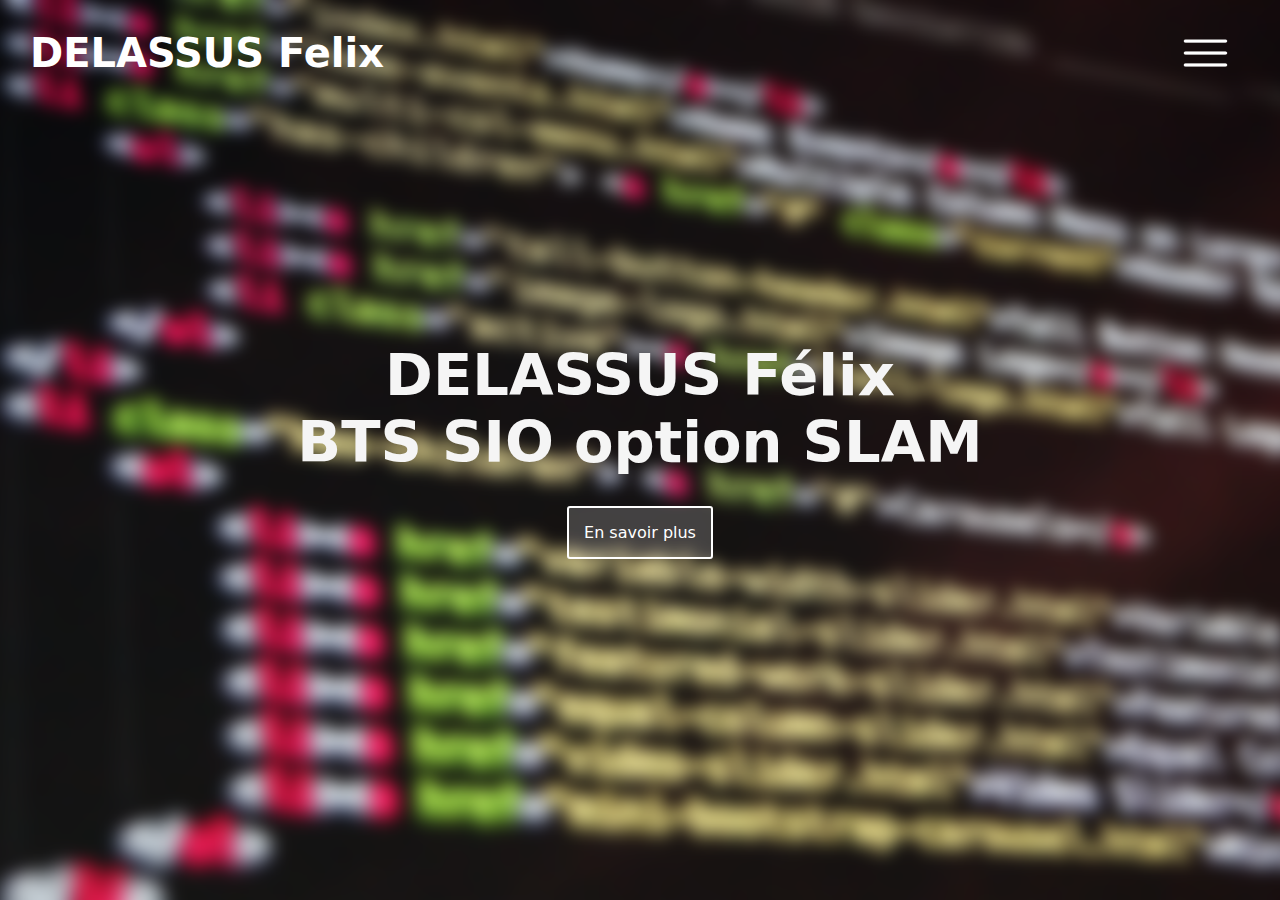
<file: index.html>
<!DOCTYPE html>

<html lang="fr">

<head>

    <title> Accueil </title>

    <meta charset="UTF-8">
    <meta name="description" content="Portefolio de présentation de mon parcours">
    <meta name="keywords" content="BTS, SIO, Portefolio">
    <meta name="author" content="Delassus Felix">
    <meta name="viewport" content="width=device-width, initial-scale=1.0">

    <link rel="stylesheet" href="css/style_index.css">
    <link rel="shortcut icon" href="images/logo.ico">

</head>

<body>

    <nav class="navbar">
        <a href="#" class="logo">DELASSUS Felix</a>
        <div class="navlinks" id="navlinks">
            <ul>
                <li> <a class="active" href=index.html> Accueil </a> </li>
                <li> <a href=a_propos.html> Le BTS SIO </a> </li>
                <li> <a href=profil.html> Profil </a> </li>
                <li> <a href=competences.html> Compétences </a> </li>
                <li> <a href=veille_techno.html> Veille Techno </a> </li>
                <li> <a href=contact.html> Contact </a> </li>
            </ul>
        </div>

        <a href="#top" id="auto_top"><img src="images/hamburger.ico" alt="menu deroulant" class="menu-hamburger"
                onclick="open_close()"></a>

    </nav>

    <header>

        <div class="contenu">

            <h1>DELASSUS Félix</h1>
            <h1> BTS SIO option SLAM</h1>

            <a href="profil.html">En savoir plus</a>

        </div>

    </header>



    <script type="text/javascript">

        var isActive = document.getElementById("navlinks");

        function open_close() {

            if (isActive.classList == "navlinks active") {
                document.getElementById("navlinks").style.marginLeft = '-100%';
                document.querySelector("body").style.overflow = 'visible';
                isActive.classList.remove("active");
            } else {
                document.getElementById("navlinks").style.marginLeft = '0%';
                document.querySelector("body").style.overflow = 'hidden';
                isActive.classList.add("active");
            }
        }


    </script>

</body>


</html>
</file>
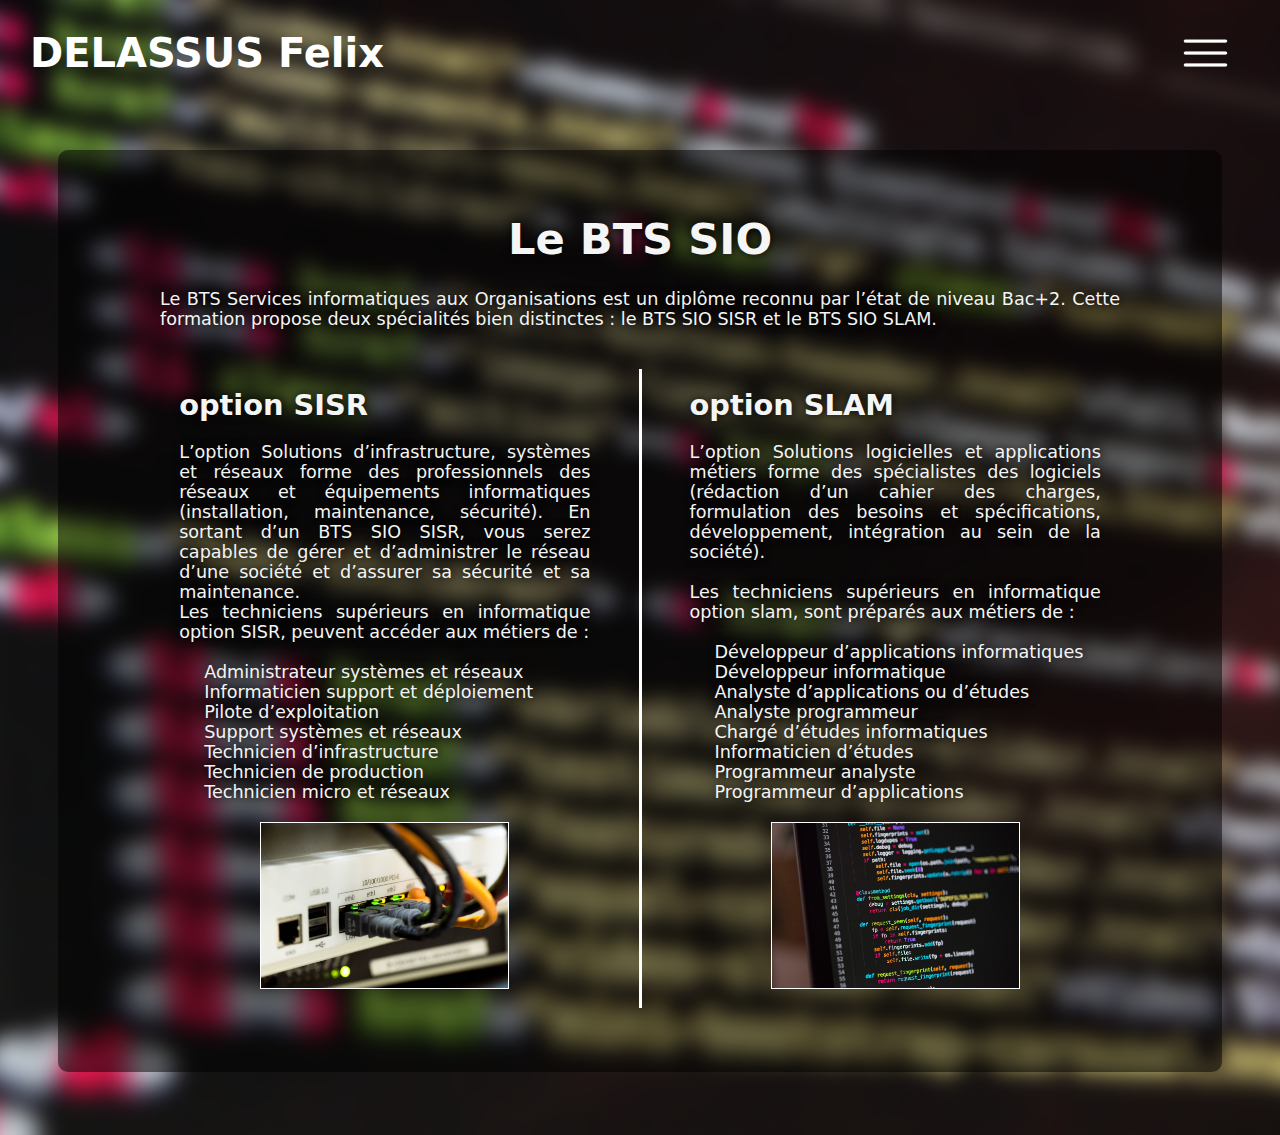
<file: a_propos.html>
<!DOCTYPE html>

<html lang="fr">

<head>

    <title> Le BTS SIO </title>

    <meta charset="UTF-8">
    <meta name="description" content="Portefolio de présentation de mon parcours">
    <meta name="keywords" content="BTS, SIO, Portefolio">
    <meta name="author" content="Delassus Felix">
    <meta name="viewport" content="width=device-width, initial-scale=1.0">

    <link rel="shortcut icon" href="images/logo.ico">
    <link rel="stylesheet" href="css/style_apropos.css">

</head>

<body id="top">

    <nav class="navbar">
        <a href="index.html" class="logo">DELASSUS Felix</a>
        <div class="navlinks" id="navlinks">
            <ul>
                <li> <a href=index.html> Accueil </a> </li>
                <li> <a class="active" href=a_propos.html> Le BTS SIO </a> </li>
                <li> <a href=profil.html> Profil </a> </li>
                <li> <a href=competences.html> Compétences </a> </li>
                <li> <a href=veille_techno.html> Veille Techno </a> </li>
                <li> <a href=contact.html> Contact </a> </li>
            </ul>
        </div>

        <a href="#top" id="auto_top"><img src="images/hamburger.ico" alt="menu deroulant" class="menu-hamburger"
                onclick="open_close()"></a>

    </nav>

    <script type="text/javascript">

        var isActive = document.getElementById("navlinks");

        function open_close() {

            if (isActive.classList == "navlinks active") {
                document.getElementById("navlinks").style.marginLeft = '-100%';
                document.querySelector("body").style.overflow = 'visible';
                isActive.classList.remove("active");
            } else {
                document.getElementById("navlinks").style.marginLeft = '0%';
                document.querySelector("body").style.overflow = 'hidden';
                isActive.classList.add("active");
            }
        }


    </script>

    <header>

        <div class=texte>

            <h1> Le BTS SIO </h1>

            <p>
                Le BTS Services informatiques aux Organisations est un diplôme reconnu par l’état de niveau Bac+2. Cette
                formation propose deux spécialités bien distinctes : le BTS SIO SISR et le BTS SIO SLAM.
            </p>
            <br>
            <br>
            <table class="tableau" border="5px">
                <tr>
                    <td class="sisr">
                        <h2> option SISR </h2>
                        <br>
                        <p>
                            L’option Solutions d’infrastructure, systèmes et réseaux forme des professionnels des
                            réseaux et
                            équipements
                            informatiques (installation, maintenance, sécurité). En sortant d’un BTS SIO SISR, vous
                            serez
                            capables de
                            gérer et d’administrer le réseau d’une société et d’assurer sa sécurité et sa maintenance.
                            <br>
                            Les techniciens supérieurs en informatique option SISR, peuvent accéder aux métiers de :
                            <br>
                        </p>
                        <br>
                        <ul class="liste_metiers">
                            <li> Administrateur systèmes et réseaux </li>
                            <li> Informaticien support et déploiement </li>
                            <li> Pilote d’exploitation </li>
                            <li> Support systèmes et réseaux </li>
                            <li> Technicien d’infrastructure </li>
                            <li> Technicien de production </li>
                            <li> Technicien micro et réseaux </li>
                        </ul>

                        <br>

                        <div class="img">
                            <img src="images/photo_sisr.jpg">
                        </div>

                    </td>
                    <td class="slam">
                        <h2> option SLAM </h2>
                        <br>
                        <p>
                            L’option Solutions logicielles et applications métiers forme des spécialistes des logiciels
                            (rédaction d’un
                            cahier des charges, formulation des besoins et spécifications, développement, intégration au
                            sein de
                            la
                            société).
                            <br><br>
                            Les techniciens supérieurs en informatique option slam, sont préparés aux métiers de : <br>
                        </p>
                        <br>
                        <ul class="liste_metiers">
                            <li> Développeur d’applications informatiques </li>
                            <li> Développeur informatique </li>
                            <li> Analyste d’applications ou d’études </li>
                            <li> Analyste programmeur </li>
                            <li> Chargé d’études informatiques </li>
                            <li> Informaticien d’études </li>
                            <li> Programmeur analyste </li>
                            <li> Programmeur d’applications </li>
                        </ul>

                        <br>

                        <div class="img">
                            <img src="images/photo_slam.jpg">
                        </div>

                    </td>
                </tr>
            </table>
        </div>

    </header>

</body>

</html>
</file>
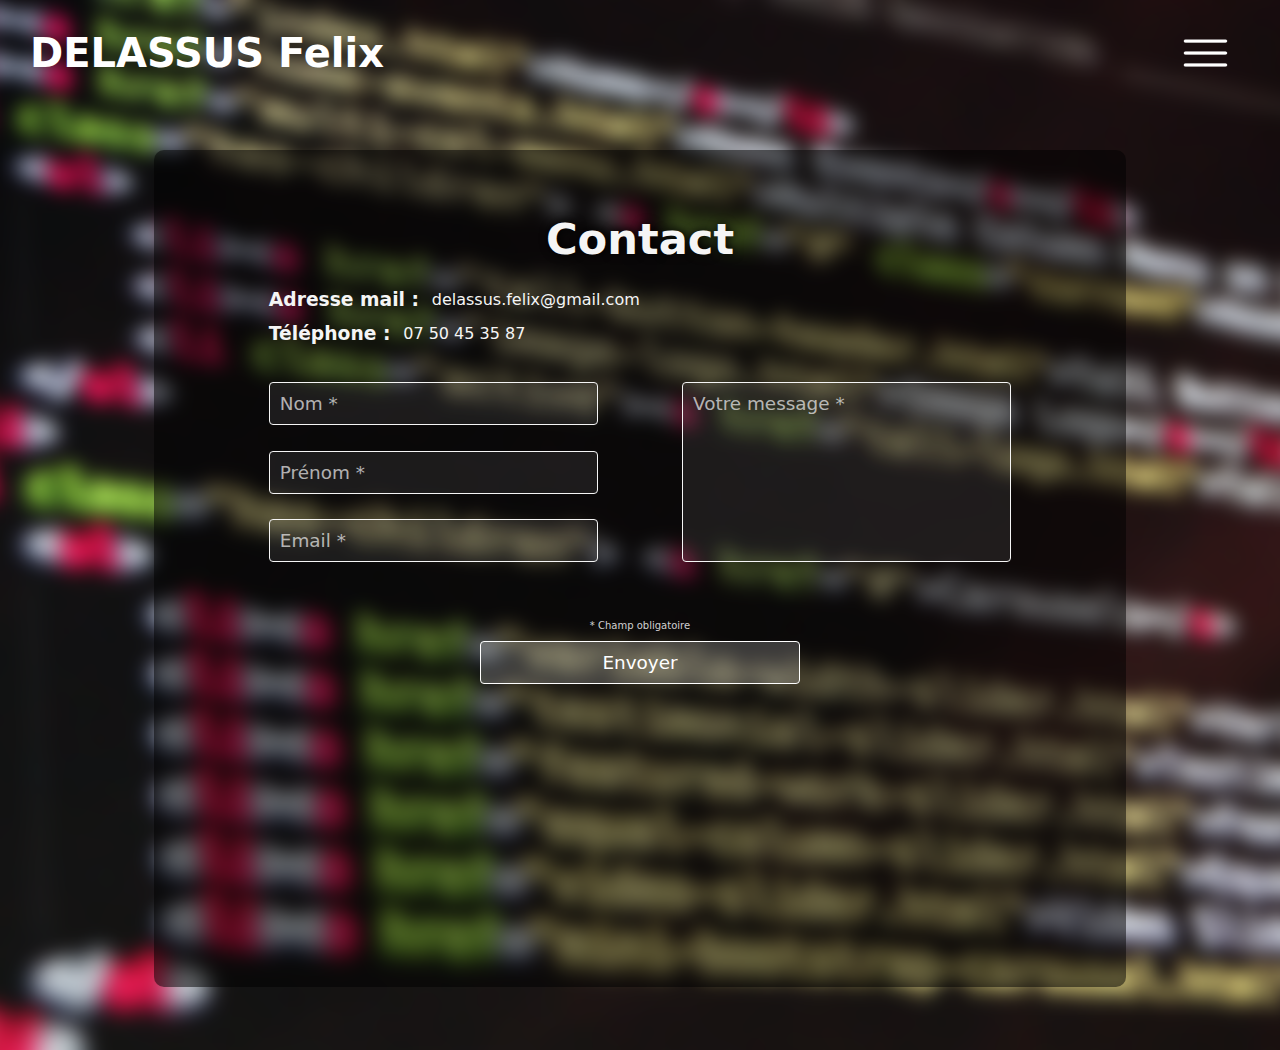
<file: contact.html>
<!DOCTYPE html>

<html lang="fr">

<head>

    <title> Contact </title>

    <meta charset="UTF-8">
    <meta name="description" content="Portefolio de présentation de mon parcours">
    <meta name="keywords" content="BTS, SIO, Portefolio">
    <meta name="author" content="Delassus Felix">
    <meta name="viewport" content="width=device-width, initial-scale=1.0">

    <link rel="shortcut icon" href="images/logo.ico">
    <link rel="stylesheet" href="css/style_contact.css">

</head>

<script src="js/gestion_iframe.js"></script>

<body>

    <nav class="navbar">
        <a href="index.html" class="logo">DELASSUS Felix</a>
        <div class="navlinks" id="navlinks">
            <ul>
                <li> <a href=index.html> Accueil </a> </li>
                <li> <a href=a_propos.html> Le BTS SIO </a> </li>
                <li> <a href=profil.html> Profil </a> </li>
                <li> <a href=competences.html> Compétences </a> </li>
                <li> <a href=veille_techno.html> Veille Techno </a> </li>
                <li> <a class="active" href=contact.html> Contact </a> </li>
            </ul>
        </div>

        <a href="#top" id="auto_top"><img src="images/hamburger.ico" alt="menu deroulant" class="menu-hamburger"
                onclick="open_close()"></a>

    </nav>

    <script type="text/javascript">

        var isActive = document.getElementById("navlinks");

        function open_close() {

            if (isActive.classList == "navlinks active") {
                document.getElementById("navlinks").style.marginLeft = '-100%';
                document.querySelector("body").style.overflow = 'visible';
                isActive.classList.remove("active");
            } else {
                document.getElementById("navlinks").style.marginLeft = '0%';
                document.querySelector("body").style.overflow = 'hidden';
                isActive.classList.add("active");
            }
        }

    </script>

    <header>

        <div class="global_container">

            <h1>Contact</h1>

            <form class="formulaire_container" action="php/envoi_mess.php" method="post">

                <div class="mail">
                    <h3>Adresse mail : </h3>
                    <p> delassus.felix@gmail.com </p>
                </div>

                <div class="tel">
                    <h3>Téléphone : </h3>
                    <p> 07 50 45 35 87 </p>
                </div>

                <div class="input_container">

                    <div class="personal_infos_container">

                        <input type="text" name="nom" placeholder="Nom *" required>
                        <input type="text" name="prenom" placeholder="Prénom *" required>

                        <input type="email" name="mail" placeholder="Email *" required>

                    </div>

                    <div class="message_container">
                        <textarea id="message" name="mess" placeholder="Votre message *" required></textarea>
                    </div>

                </div>

                <p id="chp_required">* Champ obligatoire</p>

                <input type="submit" value="Envoyer">

            </form>

        </div>

    </header>

</body>
</file>
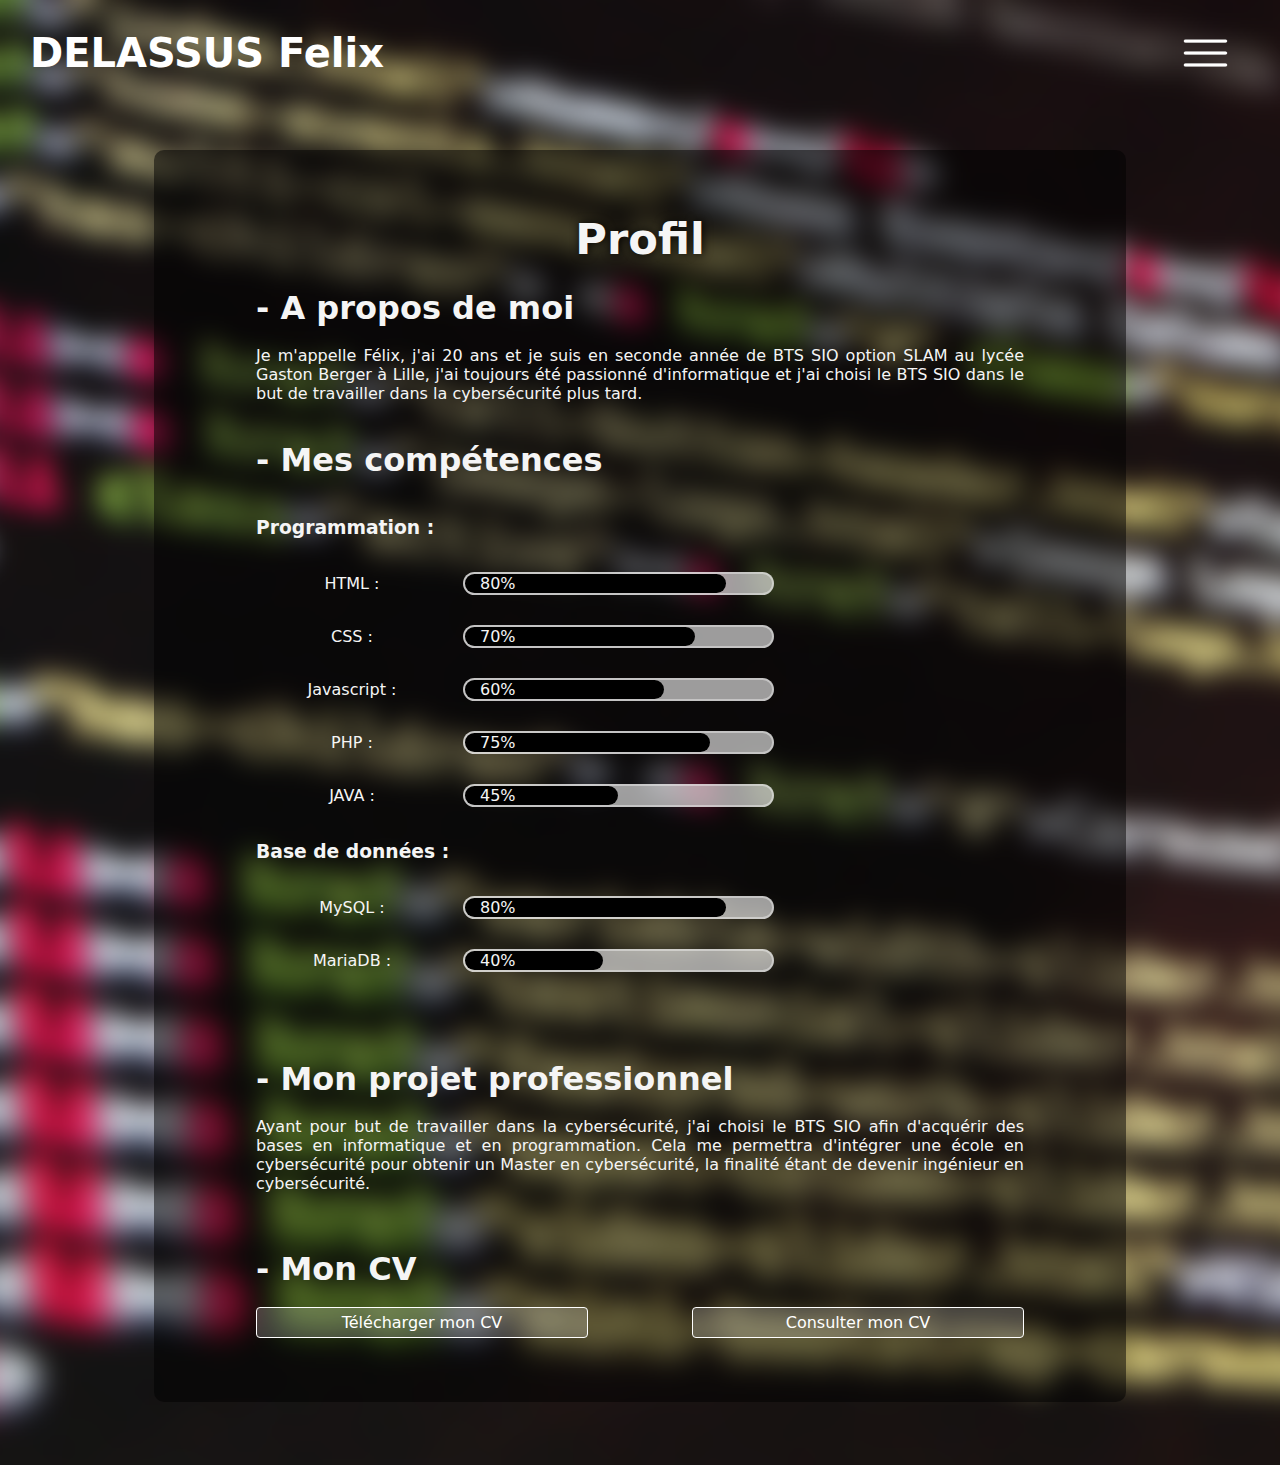
<file: profil.html>
<!DOCTYPE html>

<html lang="fr">

<head>

    <title> Mon profil </title>

    <meta charset="UTF-8">
    <meta name="description" content="Portefolio de présentation de mon parcours">
    <meta name="keywords" content="BTS, SIO, Portefolio">
    <meta name="author" content="Delassus Felix">
    <meta name="viewport" content="width=device-width, initial-scale=1.0">

    <link rel="shortcut icon" href="images/logo.ico">
    <link rel="stylesheet" href="css/style_profil.css">

</head>

<script src="js/gestion_iframe.js"></script>

<body>

    <nav class="navbar">
        <a href="index.html" class="logo">DELASSUS Felix</a>
        <div class="navlinks" id="navlinks">
            <ul>
                <li> <a href=index.html> Accueil </a> </li>
                <li> <a href=a_propos.html> Le BTS SIO </a> </li>
                <li> <a class="active" href="profil.html"> Profil </a> </li>
                <li> <a href=competences.html> Compétences </a> </li>
                <li> <a href=veille_techno.html> Veille Techno </a> </li>
                <li> <a href=contact.html> Contact </a> </li>
            </ul>
        </div>

        <a href="#top" id="auto_top"><img src="images/hamburger.ico" alt="menu deroulant" class="menu-hamburger" onclick="open_close()"></a>

    </nav>

    <script type="text/javascript">

var isActive = document.getElementById("navlinks");

function open_close() {

    if (isActive.classList == "navlinks active") {
        document.getElementById("navlinks").style.marginLeft = '-100%';
        document.querySelector("body").style.overflow = 'visible';
        isActive.classList.remove("active");
    } else {
        document.getElementById("navlinks").style.marginLeft = '0%';
        document.querySelector("body").style.overflow = 'hidden';
        isActive.classList.add("active");
    }
}


    </script>

    <header>

        <div class="global_container">

            <h1 id="titre_principal">Profil</h1>

            <h1 id="titre_secondaire">
                - A propos de moi
            </h1> <br>

            <p>
                Je m'appelle Félix, j'ai 20 ans et je suis en seconde année de BTS SIO option SLAM au lycée Gaston
                Berger à
                Lille, j'ai toujours été passionné d'informatique et j'ai choisi le BTS SIO dans le but de travailler
                dans
                la cybersécurité plus tard.
            </p><br><br>

            <h1 id="titre_secondaire">
                - Mes compétences
            </h1> <br><br>

            <div class="competences">

                <h3>Programmation :</h3> <br>

                <div class="competence_container">
                    <p>HTML : </p>
                    <div class="progressbar_container">
                        <div class="progressbar html">
                            80%
                        </div>
                    </div>
                </div>

                <div class="competence_container">
                    <p>CSS : </p>
                    <div class="progressbar_container">
                        <div class="progressbar css">
                            70%
                        </div>
                    </div>
                </div>

                <div class="competence_container">
                    <p>Javascript : </p>
                    <div class="progressbar_container">
                        <div class="progressbar js">
                            60%
                        </div>
                    </div>
                </div>

                <div class="competence_container">
                    <p>PHP : </p>
                    <div class="progressbar_container">
                        <div class="progressbar php">
                            75%
                        </div>
                    </div>
                </div>

                <div class="competence_container">
                    <p>JAVA : </p>
                    <div class="progressbar_container">
                        <div class="progressbar java">
                            45%
                        </div>
                    </div>
                </div>
                <br>

                <h3>Base de données :</h3> <br>

                <div class="competence_container">
                    <p>MySQL : </p>
                    <div class="progressbar_container">
                        <div class="progressbar mysql">
                            80%
                        </div>
                    </div>
                </div>

                <div class="competence_container">
                    <p>MariaDB : </p>
                    <div class="progressbar_container">
                        <div class="progressbar mariadb">
                            40%
                        </div>
                    </div>
                </div>

            </div>

            <br><br>

            <div class="projet_pro">

                <h1 id="titre_secondaire">
                    - Mon projet professionnel
                </h1> <br>

                <p>
                    Ayant pour but de travailler dans la cybersécurité, j'ai choisi le BTS SIO afin d'acquérir des bases
                    en informatique et en programmation. Cela me permettra d'intégrer une école en cybersécurité pour
                    obtenir un Master en cybersécurité, la finalité étant de devenir ingénieur en cybersécurité.
                </p>

            </div> <br><br>

            <iframe id="consult_cv" src="download/cv.pdf"></iframe>
            <input id="close_cv" type="submit" value="X" onclick="close_iframe()">


            <br>
            <h1 id="titre_secondaire">
                - Mon CV
            </h1> <br>

            <div class="cv_buttons">

                <a id="dlcv" href="download/cv.pdf" download="cv.pdf">Télécharger mon CV</a>
                <a id="open_cv" onclick="open_iframe()">Consulter mon CV</a>

            </div>

        </div>

    </header>

</body>
</file>
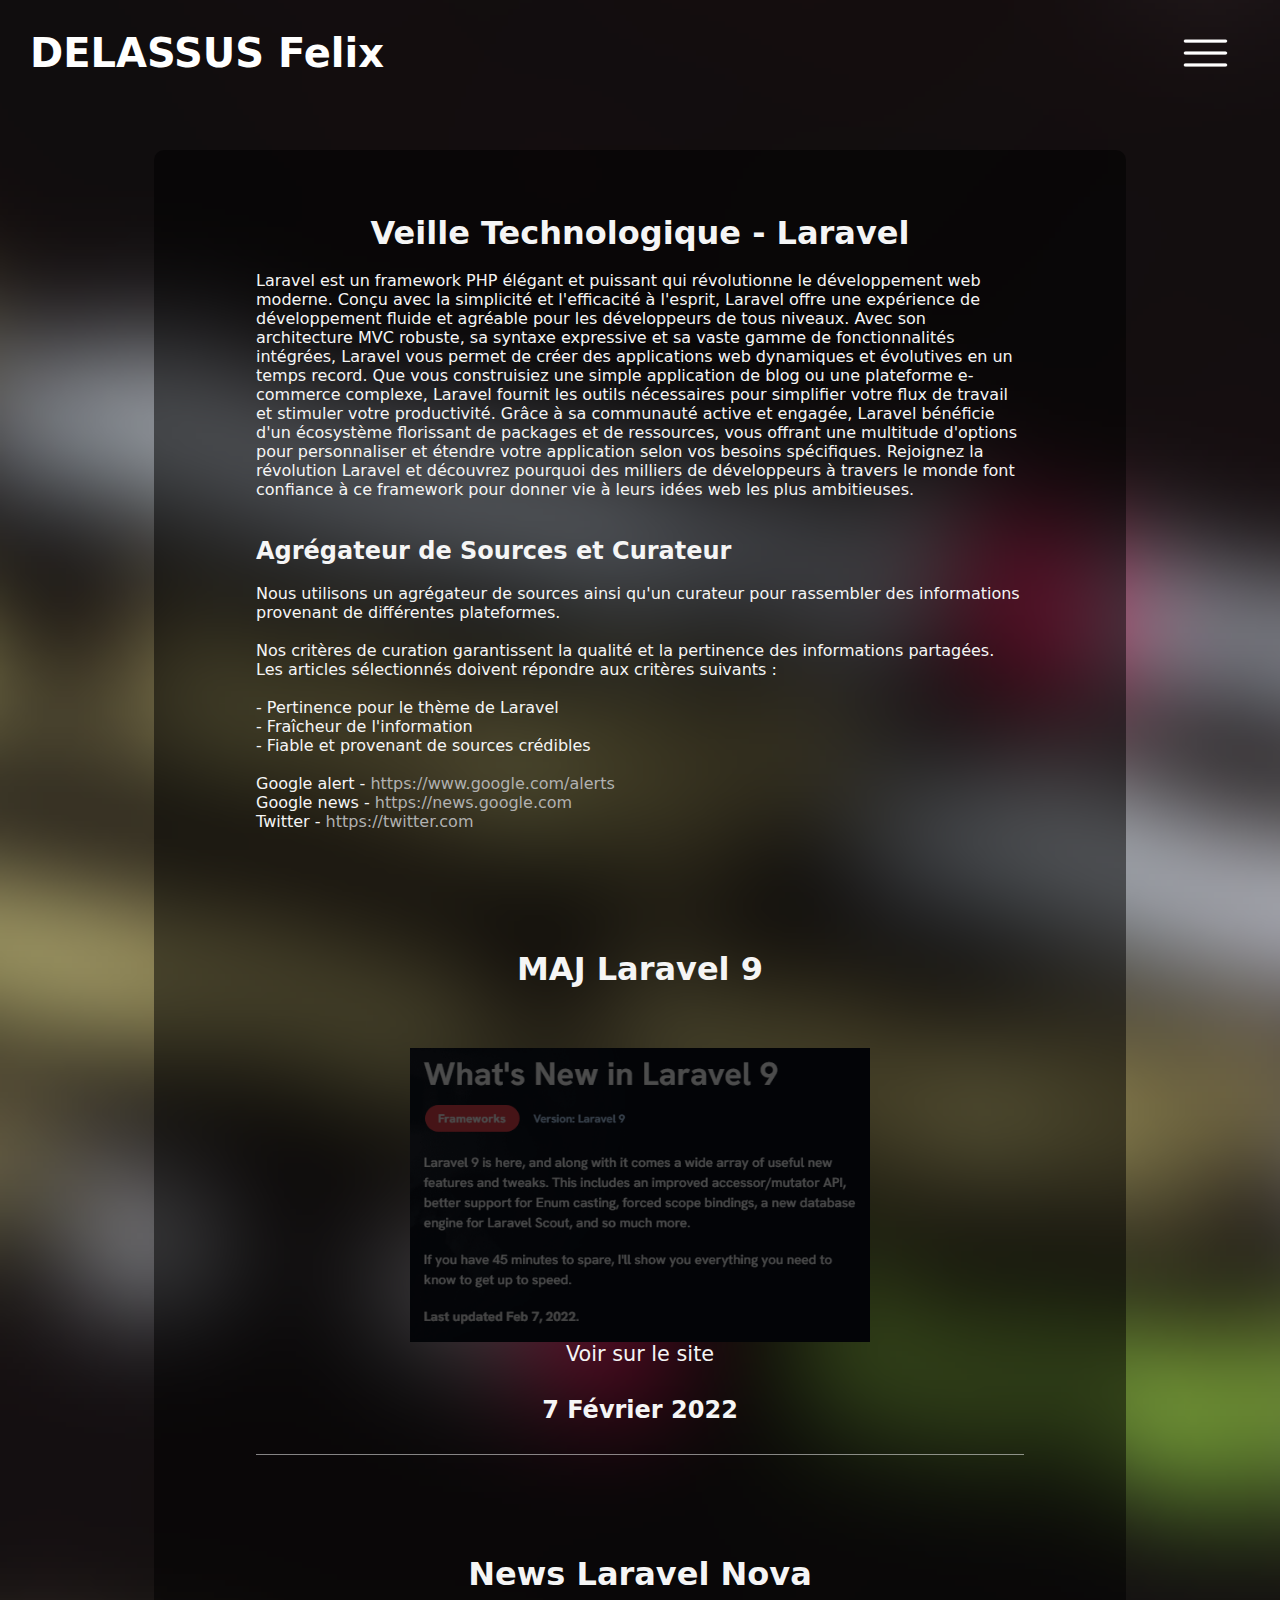
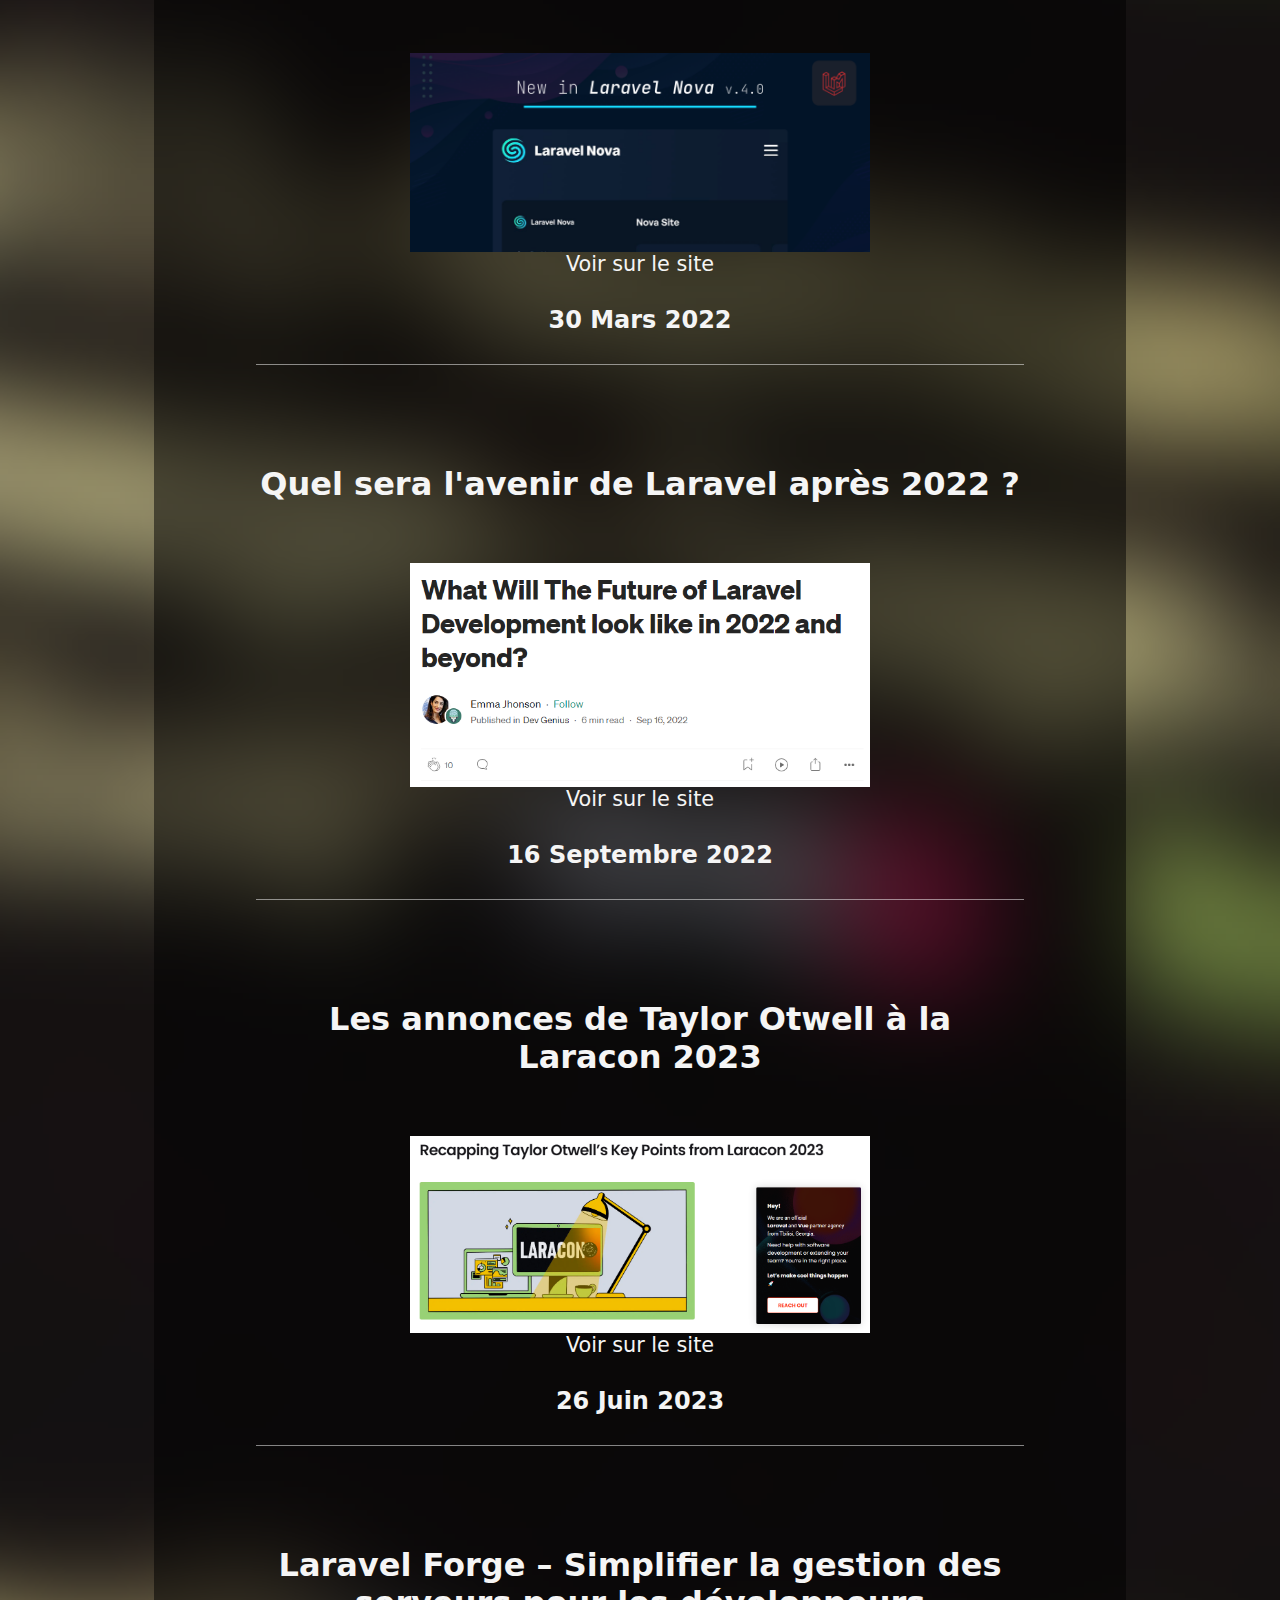
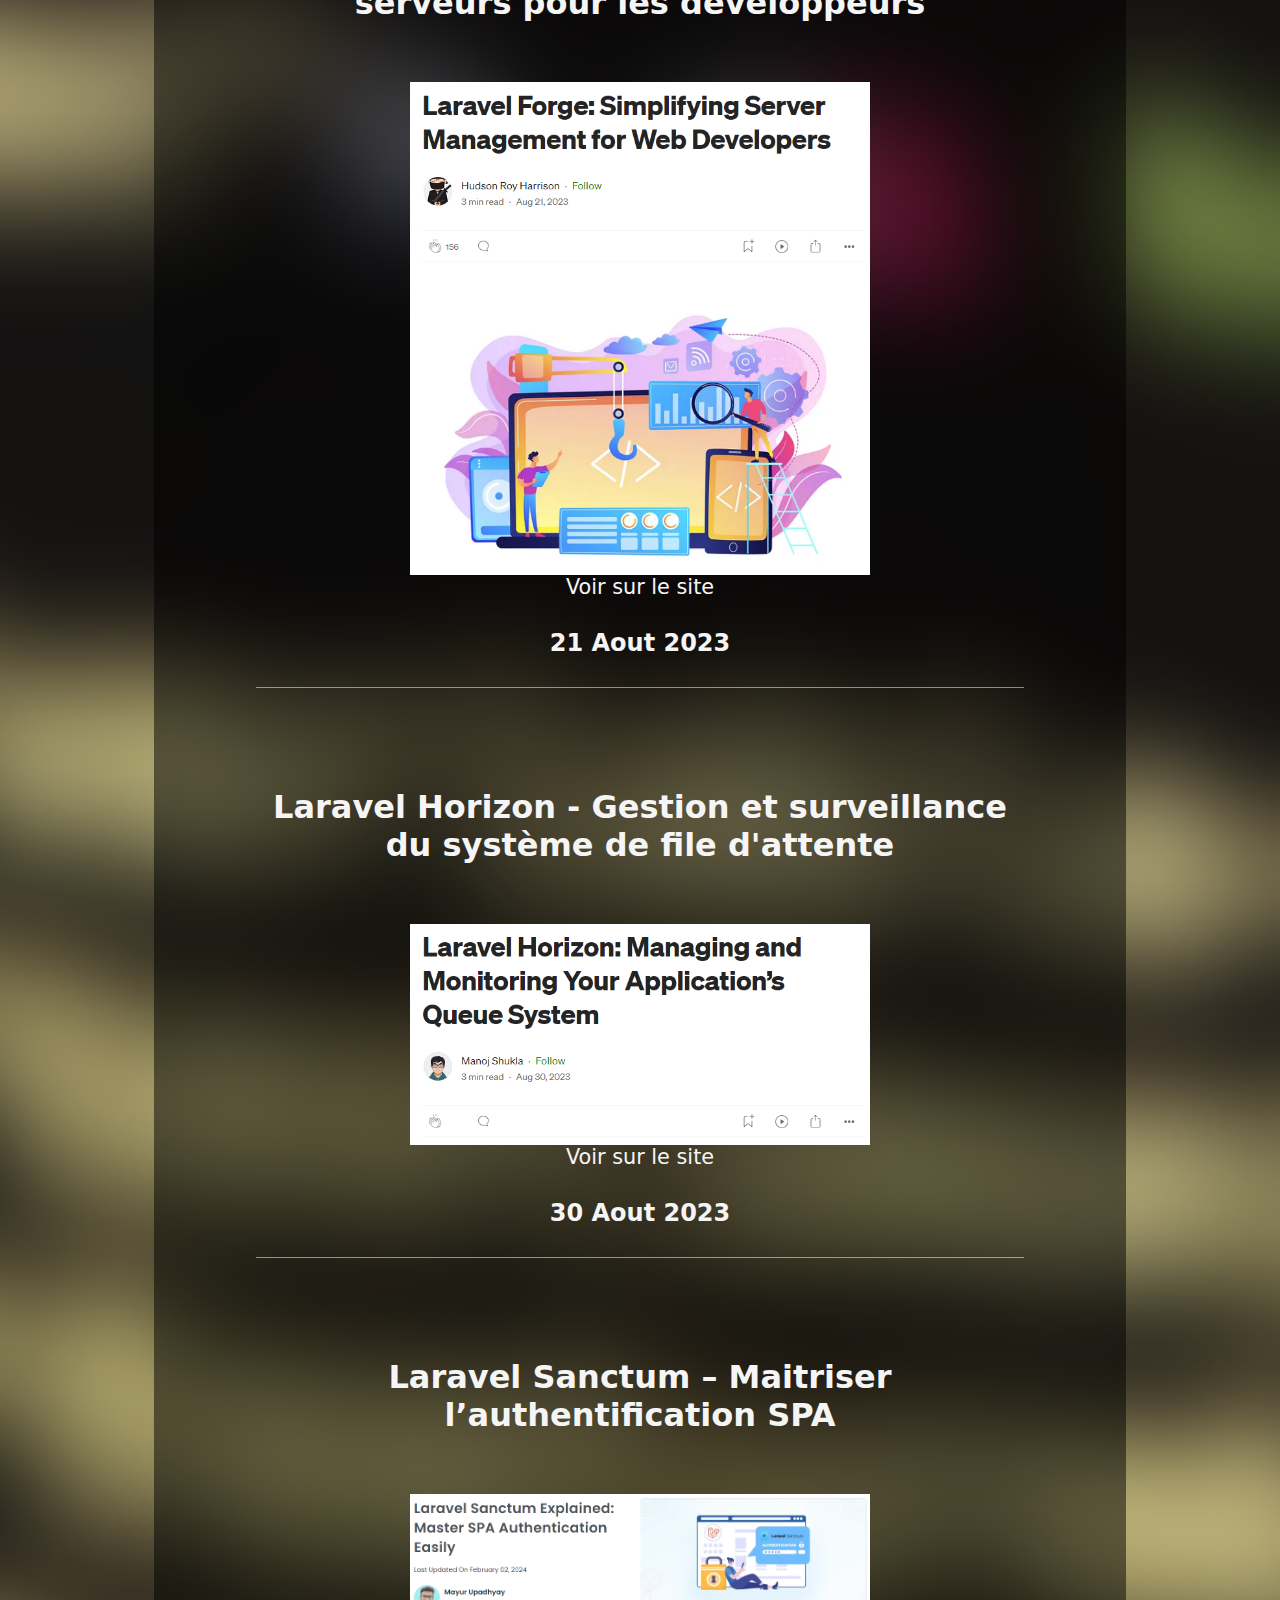
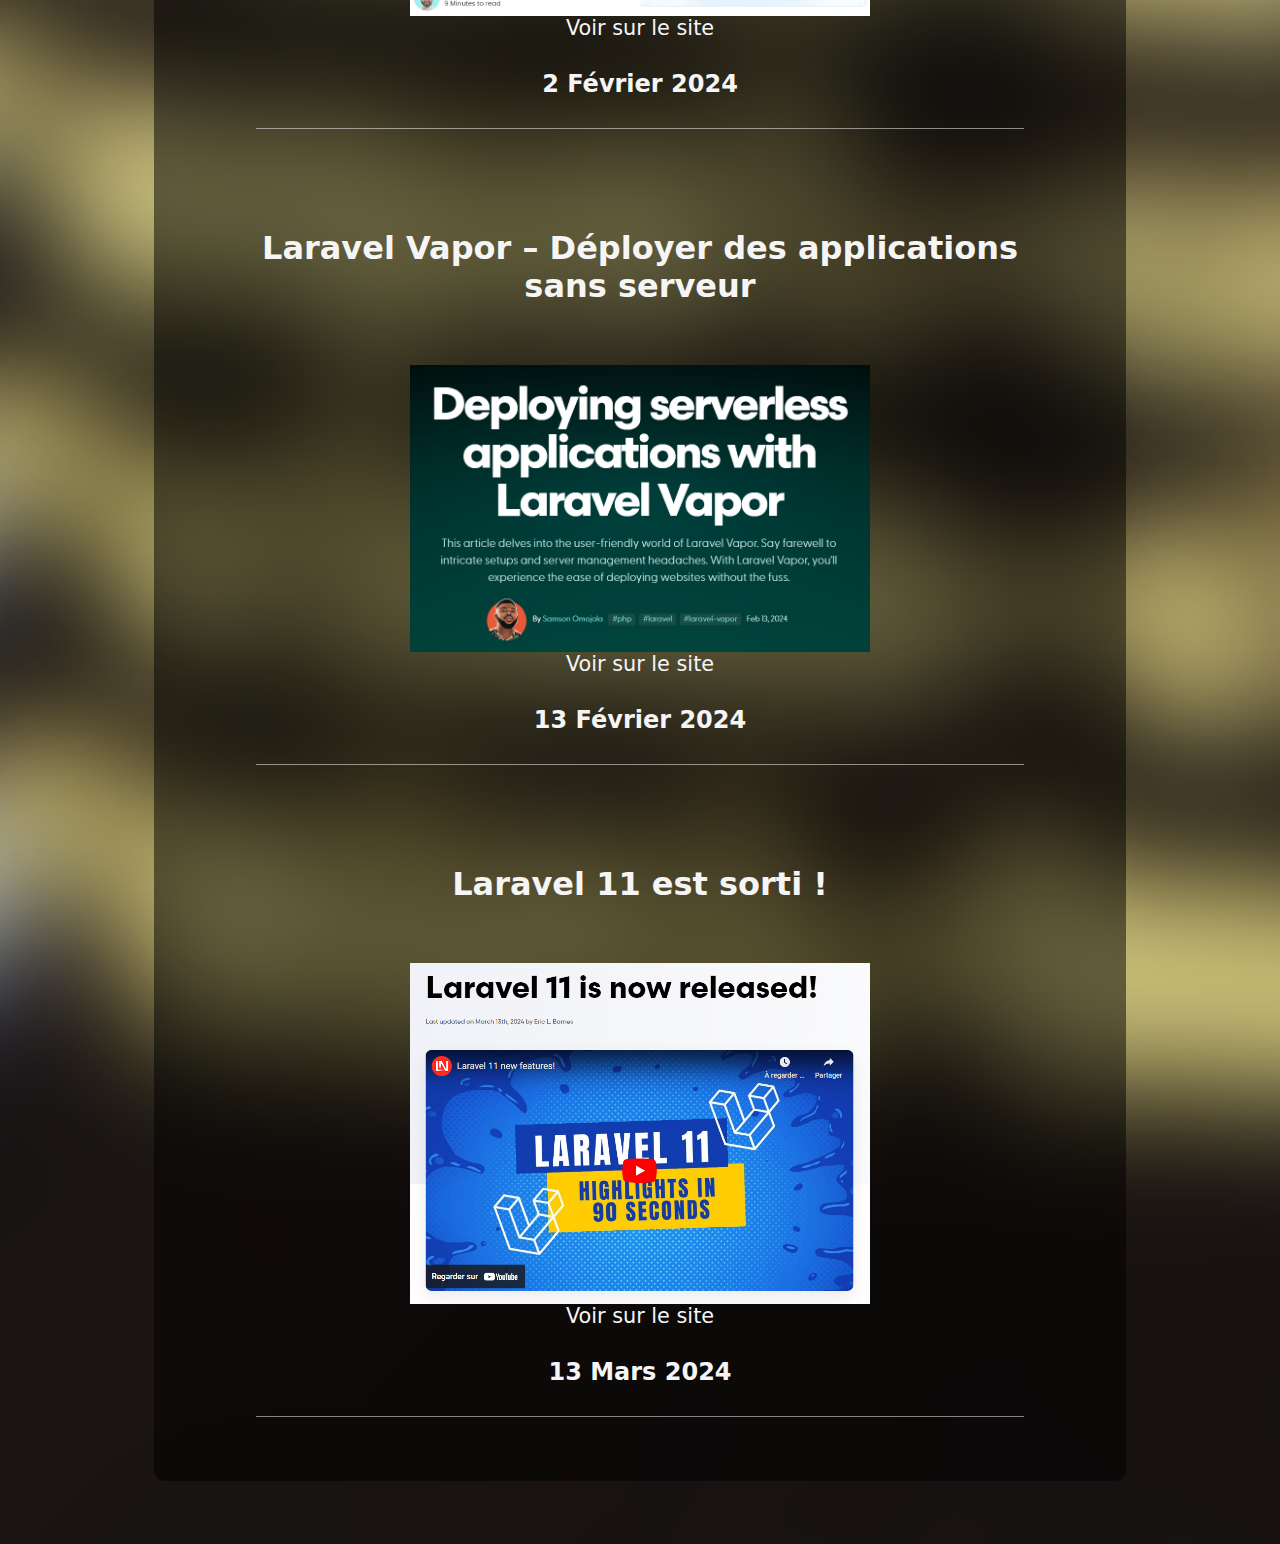
<file: veille_techno.html>
<!DOCTYPE html>

<html lang="fr">

<head>

    <title> Veille technologique </title>

    <meta charset="UTF-8">
    <meta name="description" content="Portefolio de présentation de mon parcours">
    <meta name="keywords" content="BTS, SIO, Portefolio">
    <meta name="author" content="Delassus Felix">
    <meta name="viewport" content="width=device-width, initial-scale=1.0">

    <link rel="stylesheet" href="css/style_veille_techno.css">
    <link rel="shortcut icon" href="images/logo.ico">

</head>

<body>

    <nav class="navbar">
        <a href="index.html" class="logo">DELASSUS Felix</a>
        <div class="navlinks" id="navlinks">
            <ul>
                <li> <a href=index.html> Accueil </a> </li>
                <li> <a href=a_propos.html> Le BTS SIO </a> </li>
                <li> <a href=profil.html> Profil </a> </li>
                <li> <a href=competences.html> Compétences </a> </li>
                <li> <a class="active" href=veille_techno.html> Veille Techno </a> </li>
                <li> <a href=contact.html> Contact </a> </li>
            </ul>
        </div>

        <a href="#top" id="auto_top"><img src="images/hamburger.ico" alt="menu deroulant" class="menu-hamburger"
                onclick="open_close()"></a>

    </nav>

    <header>

        <div class="global_container">

            <h1>Veille Technologique - Laravel</h1><br>

            <p>Laravel est un framework PHP élégant et puissant qui révolutionne le
                développement web moderne. Conçu avec la simplicité et l'efficacité à l'esprit, Laravel offre une
                expérience de développement fluide et agréable pour les développeurs de tous niveaux.

                Avec son architecture MVC robuste, sa syntaxe expressive et sa vaste gamme de fonctionnalités intégrées,
                Laravel vous permet de créer des applications web dynamiques et évolutives en un temps record. Que vous
                construisiez une simple application de blog ou une plateforme e-commerce complexe, Laravel fournit les
                outils nécessaires pour simplifier votre flux de travail et stimuler votre productivité.

                Grâce à sa communauté active et engagée, Laravel bénéficie d'un écosystème florissant de packages et de
                ressources, vous offrant une multitude d'options pour personnaliser et étendre votre application selon
                vos besoins spécifiques.

                Rejoignez la révolution Laravel et découvrez pourquoi des milliers de développeurs à travers le monde
                font confiance à ce framework pour donner vie à leurs idées web les plus ambitieuses.</p><br>


            <section><br>

                <h2>Agrégateur de Sources et Curateur</h2><br>
                <p>Nous utilisons un agrégateur de sources ainsi qu'un curateur pour rassembler des informations provenant de différentes
                    plateformes.</p><br>
                    <p>Nos critères de curation garantissent la qualité et la pertinence des informations partagées. Les
                        articles sélectionnés doivent répondre aux critères suivants :</p><br>
                    <ul>
                        <li>- Pertinence pour le thème de Laravel</li>
                        <li>- Fraîcheur de l'information</li>
                        <li>- Fiable et provenant de sources crédibles</li>
                    </ul><br>
                <ul>
                    <li>Google alert - <a href='https://www.google.com/alerts'>https://www.google.com/alerts</a></li>
                    <li>Google news - <a href='https://news.google.com'>https://news.google.com</a></li>
                    <li>Twitter - <a href='https://twitter.com'>https://twitter.com</a></li>
                    
                </ul>
            </section><br>


            <div class="article">

                <h1>MAJ Laravel 9</h1>

                <img src="images/vt/article1.png">

                <a href="https://laracasts.com/series/whats-new-in-laravel-9">Voir sur le site</a>

                <h2>7 Février 2022</h2>

            </div>

            <div class="article">

                <h1>News Laravel Nova</h1>

                <img src="images/vt/article2.png">

                <a href="https://laravelmagazine.com/new-in-laravel-nova-4-0">Voir sur le site</a>

                <h2>30 Mars 2022</h2>

            </div>

            <div class="article">

                <h1>Quel sera l'avenir de Laravel après 2022 ?</h1>

                <img src="images/vt/article3.png">

                <a
                    href="https://blog.devgenius.io/what-will-the-future-of-laravel-development-look-like-in-2022-and-beyond-a0148de33113">Voir
                    sur le site</a>

                <h2>16 Septembre 2022</h2>

            </div>

            <div class="article">

                <h1>Les annonces de Taylor Otwell à la Laracon 2023 </h1>

                <img src="images/vt/article4.png">

                <a href="https://redberry.international/taylor-otwells-key-points-from-laracon-2023/">Voir sur le
                    site</a>

                <h2>26 Juin 2023</h2>

            </div>

            <div class="article">

                <h1>Laravel Forge – Simplifier la gestion des serveurs pour les développeurs </h1>

                <img src="images/vt/article5.png">

                <a
                    href="https://medium.com/@cubettech11/laravel-forge-simplifying-server-management-for-web-developers-bc02a41e46c8">Voir
                    sur le site</a>

                <h2>21 Aout 2023</h2>

            </div>

            <div class="article">

                <h1>Laravel Horizon - Gestion et surveillance du système de file d'attente</h1>

                <img src="images/vt/article6.png">

                <a href="https://manoj-shu100.medium.com/laravel-horizon-managing-and-monitoring-your-applications-queue-system-748b35ba496f">Voir sur le site</a>

                <h2>30 Aout 2023</h2>

            </div>

            <div class="article">

                <h1>Laravel Sanctum – Maitriser l’authentification SPA</h1>

                <img src="images/vt/article7.png">

                <a href="https://wpwebinfotech.com/blog/laravel-sanctum/#:~:text=Laravel%20Sanctum%20works%20as%20your,specific%20resources%20within%20your%20app.">Voir sur le site</a>

                <h2>2 Février 2024</h2>

            </div>

            <div class="article">

                <h1>Laravel Vapor – Déployer des applications sans serveur</h1>

                <img src="images/vt/article8.png">

                <a href="https://www.honeybadger.io/blog/laravel-vapor/#:~:text=Laravel%20Vapor%27s%20serverless%20architecture%20only,than%20a%20fixed%20server%20capacity.">Voir sur le site</a>

                <h2>13 Février 2024</h2>

            </div>

            <div class="article">

                <h1>Laravel 11 est sorti ! </h1>

                <img src="images/vt/article9.png">

                <a href="https://laravel-news.com/laravel-11">Voir sur le site</a>

                <h2>13 Mars 2024</h2>

            </div>


        </div>

    </header>



    <script type="text/javascript">

        var isActive = document.getElementById("navlinks");

        function open_close() {

            if (isActive.classList == "navlinks active") {
                document.getElementById("navlinks").style.marginLeft = '-100%';
                document.querySelector("body").style.overflow = 'visible';
                isActive.classList.remove("active");
            } else {
                document.getElementById("navlinks").style.marginLeft = '0%';
                document.querySelector("body").style.overflow = 'hidden';
                isActive.classList.add("active");
            }
        }


    </script>

</body>


</html>
</file>
<file: css/style_index.css>
* {
    padding: 0;
    margin: 0;
    text-decoration: none;
    list-style: none;
    
    -ms-overflow-style: none;
    scrollbar-width: none;
} 

*::-webkit-scrollbar {
    display: none;
}

body {
    font-family: 'Poppins', system-ui, -apple-system, BlinkMacSystemFont, 'Segoe UI', Roboto, Oxygen, Ubuntu, Cantarell, 'Open Sans', 'Helvetica Neue', sans-serif;
    background-color: black;
}

header {
    width: 100vw;
    height: 100vh;
    background-image: url('../images/background_accueil_flou.png');
    background-repeat: no-repeat;
    background-size: cover;
    background-position-x: center;
    background-position-y: center;
}

.navbar {
    width: 100%;
    position: absolute;
    padding: 30px;
    display: flex;
    justify-content: space-between;
    box-sizing: border-box;
    align-items: center;
}

.navbar a {
    color: white;
    font-size: 1.25em;
}

.navbar .logo {
    font-size: 2.5em;
    font-weight: bold;
}

.navbar .navlinks ul {
    display: flex;
}

.navbar .navlinks ul li {
    margin: 0 30px;
}

.navbar .navlinks ul li a.active {
    color: #00ff00;
    font-weight: 700;
}

.navbar #auto_top {
    z-index: 2;
}

#auto_top {
    display: none;
}

.navbar .menu-hamburger {
    display: none;
    padding-right: 50px;
    z-index: 2;
    width: 50px;
}

.contenu {
    width: 100vw;
    height: 100vh;
    display: flex;
    justify-content: center;
    align-items: center;
    flex-direction: column;
}

.contenu h1 {
    color: whitesmoke;
    font-size: calc(2em + 2vw);
    margin: 0 5vw;
    text-align: center;
}

.contenu a {
    margin-top: 30px;
    text-align: left;
    padding: 15px;
    color: white;
    background-color: rgba(255, 255, 255, 0.2);
    border: 2px solid white;
    border-radius: 3px;
    transition: all linear 0.1s;
}

.contenu a:hover {
    box-shadow: 0 0 15px white;
    transition: all linear 0.2s;
}

@media screen and (max-width: 1600px) {

    .navbar {
        padding: 0;
    }

    .navbar .logo {
        padding: 30px;
    }

    .navlinks {
        position: absolute;
        background-color: rgba(0, 0, 0, 0.85);
        backdrop-filter: blur(7px);
        top: 0;
        left: 0;
        width: 100%;
        height: 100vh;
        display: flex;
        justify-content: center;
        align-items: center;
        margin-left: -100%;
        transition: margin-left 0.5s ease;
    }

    .navbar .menu-hamburger,
    #auto_top {
        display: block;
    }

    .navlinks ul {
        display: flex;
        flex-direction: column;
        align-items: center;
        max-height: 100vh;
    }

    .navbar .navlinks ul li {
        margin: 30px 0;
        font-size: 1.5em;
    }

}



@media screen and (max-height: 800px) and (max-width: 1600px) {

    .navbar .navlinks ul li {
        margin: 15px 0;
        font-size: 1.2em;
    }
}



@media screen and (max-width: 500px) {

    .navbar .logo {
        font-size: 1.9em;
    }

    .contenu {
        justify-content: center;
    }

}


@media screen and (max-width: 400px) {

    .navbar .logo {
        font-size: 1.6em
    }
    
    .navbar .menu-hamburger {
        right: 20px;
    }

    .navbar .logo {
        left: 20px;
    }

}

@media screen and (max-width: 300px) {

    .navbar .menu-hamburger {
        width: 25px;
        top: 44px;
    }

    .navbar .logo {
        font-size: 1.2em;
    }

}
</file>
<file: css/style_apropos.css>
* {
    padding: 0;
    margin: 0;
    text-decoration: none;
    list-style: none;
    
    -ms-overflow-style: none;
    scrollbar-width: none;
}

*::-webkit-scrollbar {
    display: none;
}

body {
    font-family: 'Poppins', system-ui, -apple-system, BlinkMacSystemFont, 'Segoe UI', Roboto, Oxygen, Ubuntu, Cantarell, 'Open Sans', 'Helvetica Neue', sans-serif;
    color: whitesmoke;
    background-color: black;
}

header {
    width: 100vw;
    min-height: 100vh;
    background-image: url('../images/background_accueil_flou.png');
    background-repeat: no-repeat;
    background-size: cover;
    background-position-x: center;
    background-position-y: center;
    padding-top: 150px;
    display: flex;
    justify-content: center;
}

.navbar {
    width: 100%;
    position: absolute;
    padding: 30px;
    display: flex;
    justify-content: space-between;
    box-sizing: border-box;
    align-items: center;
}

.navbar a {
    color: white;
    font-size: 1.25em;
}

.navbar .logo {
    font-size: 2.5em;
    font-weight: bold;
}

.navbar .navlinks ul {
    display: flex;
}

.navbar .navlinks ul li {
    margin: 0 30px;
}

.navbar .navlinks ul li a.active {
    color: #00ff00;
    font-weight: 700;
}

.navbar #auto_top {
    z-index: 2;
}

#auto_top {
    display: none;
}

.navbar .menu-hamburger {
    display: none;
    padding-right: 50px;
    z-index: 2;
    width: 50px;
}

.texte {
    text-align: justify;
    text-shadow: black 1px 0 10px;
    width: 75%;
    padding: 5vw 8vw 5vw 8vw;
    margin: 0 0 7vh 0;
    background-color: rgba(0, 0, 0, 0.5);
    border-radius: 10px;
    font-size: calc(0.7rem + 0.5vw);
}

.texte h1 {
    text-align: center;
    font-size: calc(1.5rem + 1.5vw);
    text-shadow: black 1px 0 10px;
    margin-bottom: 25px;
}

.tableau {
    border-collapse: collapse;
    border: 0px;
}

h2 {
    font-size: calc(1rem + 1vw);
}

.sisr {
    width: 50%;
    padding: 2%;
    padding-right: 5%;
    text-align: justify;
    vertical-align: top;
    border: 0px;
    border-right: 3px solid white;
}

.slam {
    width: 50%;
    padding: 2%;
    padding-left: 5%;
    text-align: justify;
    vertical-align: top;
    border: 0px;
}

.liste_metiers {
    margin-left: 25px;
    text-align: left;
}

.texte .img {
    display: flex;
    justify-content: center;
    
}

.texte img {
    width: 60%;
    border: 1px solid white;
}

@media screen and (max-width: 1600px) {

    .navbar {
        padding: 0;
    }

    .navbar .logo {
        padding: 30px;
    }

    .navlinks {
        position: absolute;
        background-color: rgba(0, 0, 0, 0.85);
        backdrop-filter: blur(7px);
        top: 0;
        left: 0;
        width: 100%;
        height: 100vh;
        scroll-behavior: none;
        display: flex;
        justify-content: center;
        align-items: center;
        margin-left: -100%;
        transition: margin-left 0.5s ease;
    }

    .navbar .menu-hamburger, 
    #auto_top{
        display: block;
    }

    .navlinks ul {
        display: flex;
        flex-direction: column;
        align-items: center;
    }

    .navbar .navlinks ul li {
        margin: 30px 0;
        font-size: 1.5em;
    }

}


@media screen and (max-width: 1000px) {
    
    .tableau .sisr, .slam {
        border: none;
        width: 100%;
        padding: 0;
    }

    .slam {
        margin-top: 5vh;
    }

    .tableau tr {
        display: flex;
        flex-direction: column;
        justify-content: center;
        align-items: center;
        border: none;
    }

}


@media screen and (max-height: 800px) and (max-width: 1600px) {

    .navbar .navlinks ul li {
        margin: 15px 0;
        font-size: 1.2em;
    }
}


@media screen and (max-width: 500px) {

    .navbar .logo {
        font-size: 1.9em;
    }

}


@media screen and (max-width: 400px) {

    .navbar .logo {
        font-size: 1.6em
    }
    
    .navbar .menu-hamburger {
        right: 20px;
    }

    .navbar .logo {
        left: 20px;
    }

}

@media screen and (max-width: 300px) {

    .navbar .menu-hamburger {
        width: 25px;
        top: 44px;
    }

    .navbar .logo {
        font-size: 1.2em;
    }

}
</file>
<file: css/style_contact.css>
* {
    padding: 0;
    margin: 0;
    text-decoration: none;
    list-style: none;
    font-family: 'Poppins', system-ui, -apple-system, BlinkMacSystemFont, 'Segoe UI', Roboto, Oxygen, Ubuntu, Cantarell, 'Open Sans', 'Helvetica Neue', sans-serif;


    -ms-overflow-style: none;
    scrollbar-width: none;
}

*::-webkit-scrollbar {
    display: none;
}

body {
    color: whitesmoke;
    background-color: black;
}

header {
    width: 100vw;
    min-height: 100vh;
    background-image: url('../images/background_accueil_flou.png');
    background-repeat: no-repeat;
    background-size: cover;
    background-position-x: center;
    background-position-y: center;
    padding-top: 150px;
    display: flex;
    justify-content: center;
}

.navbar {
    width: 100%;
    position: absolute;
    padding: 30px;
    display: flex;
    justify-content: space-between;
    box-sizing: border-box;
    align-items: center;
}

.navbar a {
    color: white;
    font-size: 1.25em;
}

.navbar .logo {
    font-size: 2.5em;
    font-weight: bold;
}

.navbar .navlinks ul {
    display: flex;
}

.navbar .navlinks ul li {
    margin: 0 30px;
}

.navbar .navlinks ul li a.active {
    color: #00ff00;
    font-weight: 700;
}

.navbar #auto_top {
    z-index: 2;
}

#auto_top {
    display: none;
}

.navbar .menu-hamburger {
    display: none;
    padding-right: 50px;
    z-index: 2;
    width: 50px;
}

.global_container {
    width: 60%;
    padding: 5vw 8vw 5vw 8vw;
    margin: 0 0 7vh 0;
    background-color: rgba(0, 0, 0, 0.5);
    border-radius: 10px;
}

.global_container h1 {
    text-align: center;
    font-size: calc(1.5rem + 1.5vw);
    text-shadow: black 1px 0 10px;
    margin-bottom: 25px;
}

.formulaire_container {
    display: flex;
    flex-direction: column;
    align-items: center;
    justify-content: center;
}

.mail {
    display: flex;
    align-items: center;
    width: 100%;
}

.mail h3 {
    margin: 0 1vw 0 1vw;
}

.tel {
    display: flex;
    align-items: center;
    width: 100%;
    margin: 1vw 0 2vw 0;
}

.tel h3 {
    margin: 0 1vw 0 1vw;
}

.input_container {
    display: flex;
    width: 100%;
}

.personal_infos_container {
    display: flex;
    justify-content: space-between;
    flex-direction: column;
    align-items: flex-start;
    width: 50%;
}

.personal_infos_container input {
    border: 1px solid whitesmoke;
    margin: 1vw;
    padding: 10px;
    border-radius: 4px;
    width: 80%;
}

.personal_infos_container input,
.formulaire_container textarea {
    background-color: rgba(255, 255, 255, 0.08);
    transition: all linear 0.2s;
    color: whitesmoke;
    font-size: 1.15em;
}

.personal_infos_container input::placeholder,
.formulaire_container textarea::placeholder {
    color: rgba(245, 245, 245, 0.7);
}

.personal_infos_container input:focus,
.formulaire_container textarea:focus {
    background-color: rgba(255, 255, 255, 0);
    box-shadow: 0 0 7px white;
    transition: all linear 0.2s;
}

.message_container {
    width: 50%;
    display: flex;
    justify-content: end;
}

.formulaire_container textarea {
    resize: none;
    border: 1px solid whitesmoke;
    padding: 10px;
    margin: 1vw;
    border-radius: 4px;
    width: 80%
}

#chp_required {
    font-size: x-small;
    color: rgba(245, 245, 245, 0.85);
    margin-top: 5vh;
}

.formulaire_container input[type="submit"] {
    margin-top: 10px;
    width: 25vw;
    min-width: 100px;
    cursor: pointer;
    color: white;
    font-size: 1.15em;
    border: 1px solid white;
    border-radius: 4px;
    padding: 10px 0;
    background-color: rgba(255, 255, 255, 0.2);
    transition: all linear 0.2s;
}

.formulaire_container input[type="submit"]:hover {
    background-color: rgba(255, 255, 255, 0);
    box-shadow: 0 0 7px white;
    transition: all linear 0.2s;
}




@media screen and (max-width: 1600px) {

    .navbar {
        padding: 0;
    }

    .navbar .logo {
        padding: 30px;
    }

    .navlinks {
        position: absolute;
        background-color: rgba(0, 0, 0, 0.85);
        backdrop-filter: blur(7px);
        top: 0;
        left: 0;
        width: 100%;
        height: 100vh;
        scroll-behavior: none;
        display: flex;
        justify-content: center;
        align-items: center;
        margin-left: -100%;
        transition: margin-left 0.5s ease;
    }

    .navbar .menu-hamburger,
    #auto_top {
        display: block;
    }

    .navlinks ul {
        display: flex;
        flex-direction: column;
        align-items: center;
    }

    .navbar .navlinks ul li {
        margin: 30px 0;
        font-size: 1.5em;
    }

}


@media screen and (max-width: 1200px) {

    .global_container {
        width: 80%;
        padding: 5vw;
    }

}


@media screen and (max-width: 1000px) {

    .formulaire_container .input_container {
        flex-direction: column;
        justify-content: center;
        align-items: center;
    }

    .personal_infos_container {
        align-items: center;
        width: 100%
    }

    .personal_infos_container input {
        width: 60%;
        margin-top: 4vh;
    }

    .message_container {
        display: flex;
        justify-content: center;
        width: 100%;
        margin-top: 8vh;
    }

    .message_container textarea {
        width: 80%;
        height: 15vh;
    }



    .tableau .sisr {
        border: none;
    }

    .tableau tr {
        display: flex;
        flex-direction: column;
        justify-content: center;
        align-items: center;
        border: none;
    }

}


@media screen and (max-height: 800px) and (max-width: 1600px) {

    .navbar .navlinks ul li {
        margin: 15px 0;
        font-size: 1.2em;
    }
}


@media screen and (max-width: 500px) {

    .navbar .logo {
        font-size: 1.9em;
    }

    .mail {
        display: flex;
        flex-direction: column;
    }

    .tel {
        display: flex;
        flex-direction: column;
        margin-top: 4vh;
    }

    .input_container input {
        width: 80%;
        font-size: 0.9em;
    }

    .message_container textarea {
        font-size: 0.9em;
    }

}


@media screen and (max-width: 400px) {

    .navbar .logo {
        font-size: 1.6em
    }

    .navbar .menu-hamburger {
        right: 20px;
    }

    .navbar .logo {
        left: 20px;
    }

}

@media screen and (max-width: 300px) {

    .navbar .menu-hamburger {
        width: 25px;
        top: 44px;
    }

    .navbar .logo {
        font-size: 1.2em;
    }

}
</file>
<file: css/style_profil.css>
* {
    padding: 0;
    margin: 0;
    text-decoration: none;
    list-style: none;
    
    -ms-overflow-style: none;
    scrollbar-width: none;
}

*::-webkit-scrollbar {
    display: none;
}

body {
    font-family: 'Poppins', system-ui, -apple-system, BlinkMacSystemFont, 'Segoe UI', Roboto, Oxygen, Ubuntu, Cantarell, 'Open Sans', 'Helvetica Neue', sans-serif;
    color: whitesmoke;
    background-color: black;
}

header {
    width: 100vw;
    min-height: 100vh;
    background-image: url('../images/background_accueil_flou.png');
    background-repeat: no-repeat;
    background-size: cover;
    background-position-x: center;
    background-position-y: center;
    padding-top: 150px;
    display: flex;
    justify-content: center;
}

.navbar {
    width: 100%;
    position: absolute;
    padding: 30px;
    display: flex;
    justify-content: space-between;
    box-sizing: border-box;
    align-items: center;
}

.navbar a {
    color: white;
    font-size: 1.25em;
}

.navbar .logo {
    font-size: 2.5em;
    font-weight: bold;
}

.navbar .navlinks ul {
    display: flex;
}

.navbar .navlinks ul li {
    margin: 0 30px;
}

.navbar .navlinks ul li a.active {
    color: #00ff00;
    font-weight: 700;
}

.navbar #auto_top {
    z-index: 2;
}

#auto_top {
    display: none;
}

.navbar .menu-hamburger {
    display: none;
    padding-right: 50px;
    z-index: 2;
    width: 50px;
}

.global_container {
    width: 60%;
    padding: 5vw 8vw 5vw 8vw;
    margin: 0 0 7vh 0;
    background-color: rgba(0, 0, 0, 0.5);
    border-radius: 10px;
}

#titre_principal {
    text-align: center;
    font-size: calc(1.5rem + 1.5vw);
    text-shadow: black 1px 0 10px;
    margin-bottom: 25px;
}

.global_container p {
    text-align: justify;
}

.competences {
    margin-bottom: 35px;
}

.competence_container {
    display: flex;
}

.competence_container p {
    width: 15vw;
    display: flex;
    justify-content: center;
    align-items: center;
}

.competences .progressbar_container {
    width: 40%;
    background-color: rgba(255, 255, 255, 0.6);
    border-radius: 25vw;
    border: 2px solid rgba(255, 255, 255, 0.4);
    margin: 15px;
}

.competences .progressbar {
    padding-left: 15px;
    background-color: black;
    border-radius: 25vw;
}

.html {
    width: 80%;
}
.css {
    width: 70%;
}
.js {
    width: 60%;
}
.php {
    width: 75%;
}
.java {
    width: 45%;
}
.mysql {
    width: 80%;
}
.mariadb {
    width: 40%;
}



iframe {
    display: none;
    position: absolute;
    left: 50%;
    transform: translate(-50%, 0%);
    top: 60vh;
    width: 75%;
    height: 100%
}

#close_cv {
    display: none;
    position: absolute;
    top: 57vh;
    right: 11vw;
    padding: 10px;
    font-size: larger;
    background-color: rgba(255, 255, 255, 0.7);
    font-weight: 900;
    color:crimson;
    border: 2px solid crimson;
    border-radius: 20%;
}

.cv_buttons {
    display: flex;
    align-items: center;
    justify-content: space-between;
}

#dlcv, #open_cv {
    display: flex;
    align-items: center;
    justify-content: center;
    width: 25vw;
    cursor: pointer;
    color: white;
    border: 1px solid white;
    border-radius: 4px;
    padding: 5px;
    background-color: rgba(255, 255, 255, 0.2);
    transition: all linear 0.2s;
}

#dlcv:hover, #open_cv:hover {
    background-color: rgba(255, 255, 255, 0);
    box-shadow: 0 0 7px white;
    transition: all linear 0.2s;
}




@media screen and (max-width: 1600px) {

    .navbar {
        padding: 0;
    }

    .navbar .logo {
        padding: 30px;
    }

    .navlinks {
        position: absolute;
        background-color: rgba(0, 0, 0, 0.85);
        backdrop-filter: blur(7px);
        top: 0;
        left: 0;
        width: 100%;
        height: 100vh;
        scroll-behavior: none;
        display: flex;
        justify-content: center;
        align-items: center;
        margin-left: -100%;
        transition: margin-left 0.5s ease;
    }

    .navbar .menu-hamburger, 
    #auto_top {
        display: block;
    }

    .navlinks ul {
        display: flex;
        flex-direction: column;
        align-items: center;
    }

    .navbar .navlinks ul li {
        margin: 30px 0;
        font-size: 1.5em;
    }

}


@media screen and (max-width: 1000px) {

    .global_container {
        width: 75%;
    }

    .competence_container {
        justify-content: center;
    }

    .competence_container .progressbar_container {
        width: 60%;
    }

    .cv_buttons {
        width: 100%;
        justify-content: space-around;
    }

}


@media screen and (max-height: 800px) and (max-width: 1600px) {

    .navbar .navlinks ul li {
        margin: 15px 0;
        font-size: 1.2em;
    }
}


@media screen and (max-width: 700px) {

    .competence_container p {
        width: 25vw;
    }

    #open_cv,
    #dlcv {
        width: 30vw;
        text-align: center;
    }

}


@media screen and (max-width: 500px) {

    .navbar .logo {
        font-size: 1.9em;
    }

    #titre_secondaire {
        font-size: 1.3em;
    }

    .global_container p {
        font-size: 0.9em;
    }

}


@media screen and (max-width: 400px) {

    .navbar .logo {
        font-size: 1.6em
    }
    
    .navbar .menu-hamburger {
        right: 20px;
    }

    .navbar .logo {
        left: 20px;
    }

}

@media screen and (max-width: 300px) {

    .navbar .menu-hamburger {
        width: 25px;
        top: 44px;
    }

    .navbar .logo {
        font-size: 1.2em;
    }

}
</file>
<file: css/style_veille_techno.css>
* {
    padding: 0;
    margin: 0;
    text-decoration: none;
    list-style: none;
    
    -ms-overflow-style: none;
    scrollbar-width: none;
} 

*::-webkit-scrollbar {
    display: none;
}

body {
    font-family: 'Poppins', system-ui, -apple-system, BlinkMacSystemFont, 'Segoe UI', Roboto, Oxygen, Ubuntu, Cantarell, 'Open Sans', 'Helvetica Neue', sans-serif;
    background-color: black;
}

header {
    width: 100vw;
    min-height: 100vh;
    background-image: url('../images/background_accueil_flou.png');
    background-repeat: no-repeat;
    background-size: cover;
    background-position-x: center;
    background-position-y: center;
    padding-top: 150px;
    display: flex;
    justify-content: center;
}

a {
    color: rgb(177, 177, 177);
}

.navbar {
    width: 100%;
    position: absolute;
    padding: 30px;
    display: flex;
    justify-content: space-between;
    box-sizing: border-box;
    align-items: center;
}

.navbar a {
    color: white;
    font-size: 1.25em;
}

.navbar .logo {
    font-size: 2.5em;
    font-weight: bold;
}

.navbar .navlinks ul {
    display: flex;
}

.navbar .navlinks ul li {
    margin: 0 30px;
}

.navbar .navlinks ul li a.active {
    color: #00ff00;
    font-weight: 700;
}

.navbar #auto_top {
    z-index: 2;
}

#auto_top {
    display: none;
}

.navbar .menu-hamburger {
    display: none;
    padding-right: 50px;
    z-index: 2;
    width: 50px;
}

.article {
    display: flex;
    flex-direction: column;
    justify-content: center;
    align-items: center;
    border-bottom: 1px solid rgba(255, 255, 255, .5);
}

.article h1 {
    margin: 100px 0 30px 0; 
}

.article img {
    width: 60%;
    margin-top: 30px;
}

.article a {
    color: whitesmoke;
    font-size: 1.3em;
}

.article h2 {
    margin: 30px 0;
}

.global_container {
    width: 60%;
    padding: 5vw 8vw 5vw 8vw;
    margin: 0 0 7vh 0;
    background-color: rgba(0, 0, 0, 0.5);
    border-radius: 10px;
    color: whitesmoke;
}

.global_container h1 {
    text-align: center;
}

@media screen and (max-width: 1600px) {

    .navbar {
        padding: 0;
    }

    .navbar .logo {
        padding: 30px;
    }

    .navlinks {
        position: absolute;
        background-color: rgba(0, 0, 0, 0.85);
        backdrop-filter: blur(7px);
        top: 0;
        left: 0;
        width: 100%;
        height: 100vh;
        display: flex;
        justify-content: center;
        align-items: center;
        margin-left: -100%;
        transition: margin-left 0.5s ease;
    }

    .navbar .menu-hamburger,
    #auto_top {
        display: block;
    }

    .navlinks ul {
        display: flex;
        flex-direction: column;
        align-items: center;
        max-height: 100vh;
    }

    .navbar .navlinks ul li {
        margin: 30px 0;
        font-size: 1.5em;
    }

}



@media screen and (max-height: 800px) and (max-width: 1600px) {

    .navbar .navlinks ul li {
        margin: 15px 0;
        font-size: 1.2em;
    }
}



@media screen and (max-width: 500px) {

    .navbar .logo {
        font-size: 1.9em;
    }

}


@media screen and (max-width: 400px) {

    .navbar .logo {
        font-size: 1.6em
    }
    
    .navbar .menu-hamburger {
        right: 20px;
    }

    .navbar .logo {
        left: 20px;
    }

}

@media screen and (max-width: 300px) {

    .navbar .menu-hamburger {
        width: 25px;
        top: 44px;
    }

    .navbar .logo {
        font-size: 1.2em;
    }

}
</file>
